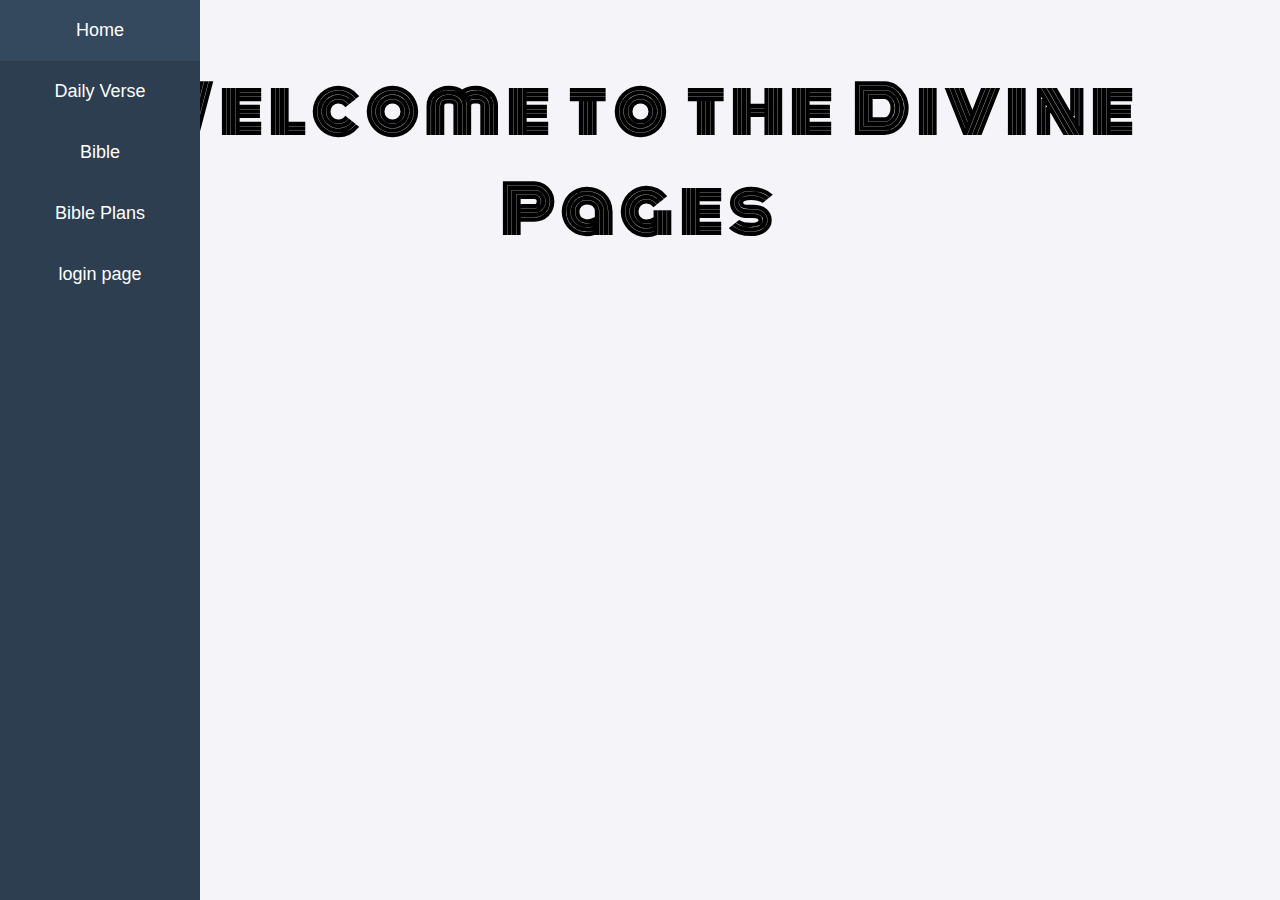
<file: index.html>
<!DOCTYPE html>
<html lang="en">
<head>
  <meta charset="UTF-8" />
  <title>Divine Pages</title>

  
  <link href="https://fonts.googleapis.com/css2?family=Monoton&display=swap" rel="stylesheet" />

  <style>
    body {
      margin: 0;
      font-family: Arial, sans-serif;
      background-color: #f4f4f9;
    }

    h1 {
      margin-top: 60px;
      font-size: 4rem;
      color: #000000; /* bright neon pink for disco vibe */
      font-family: 'Monoton', cursive;
      
      letter-spacing: 0.1em;
    }

    @keyframes fadeInOut {
      0% {
        opacity: 0;
        transform: translateY(-20px);
      }
      50% {
        opacity: 1;
        transform: translateY(0);
      }
      100% {
        opacity: 0;
        transform: translateY(20px);
      }
    }

    .fadeInOut {
      animation: fadeInOut 3s ease-in-out infinite;
    }

    ul.ul {
      list-style-type: none;
      margin: 0;
      padding: 0;
      width: 200px;
      position: fixed;
      top: 0;
      left: 0;
      height: 100%;
      background-color: #2c3e50;
    }

    ul.ul li a {
      display: block;
      color: white;
      padding: 20px;
      text-decoration: none;
      text-align: center;
      font-size: 18px;
      transition: background-color 0.3s ease;
    }

    ul.ul li a:hover {
      background-color: #34495e;
    }
  </style>
</head>

<body>
  <h1 align="center" class="fadeInOut">
    Welcome 
    to 
    the 
    Divine 
    Pages
  </h1>

      <ul class="ul">
    <li><a href="home.html">Home</a></li>
    <li><a href="bible verse generater.html">Daily Verse</a></li>
    <li><a href="bible.html">Bible</a></li>
    <li><a href="bible_plans.html">Bible Plans</a></li>
    <li><a href="login.html">login page</a></li>
</body>
</html>
</file>
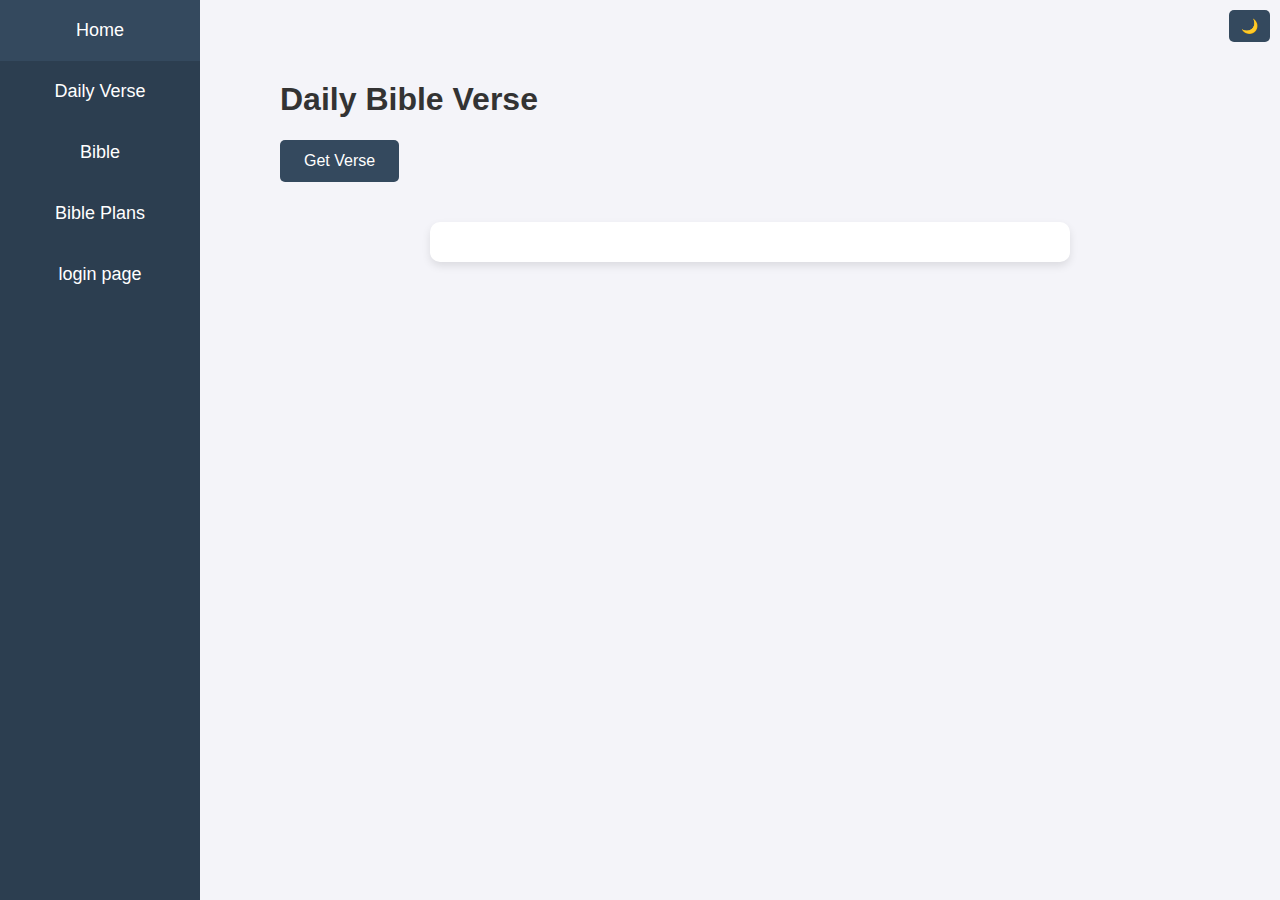
<file: bible verse generater.html>
<!DOCTYPE html>
<html lang="en">
<head>
  <meta charset="UTF-8" />
  <meta name="viewport" content="width=device-width, initial-scale=1.0"/>
  <title>Daily Bible Verse</title>
  <style>
    body {
      font-family: Arial, sans-serif;
      margin: 0;
      padding: 40px;
      background: #f4f4f9;
      color: #333;
      transition: background 0.3s, color 0.3s;
    }

    .dark-mode {
      background-color: #121212;
      color: #f1f1f1;
    }

    .ul {
      list-style-type: none;
      margin: 0;
      padding: 0;
      width: 200px;
      position: fixed;
      top: 0;
      left: 0;
      height: 100%;
      background-color: #2c3e50;
    }

    .ul li a {
      display: block;
      color: white;
      padding: 20px;
      text-decoration: none;
      text-align: center;
      font-size: 18px;
      transition: background-color 0.3s ease;
    }

    .ul li a:hover {
      background-color: #34495e;
    }

    main {
      margin-left: 220px;
      padding: 20px;
    }

    .btn {
      background-color: #34495e;
      border: none;
      color: white;
      padding: 12px 24px;
      font-size: 16px;
      cursor: pointer;
      border-radius: 5px;
      margin-bottom: 20px;
    }

    .btn:hover {
      background-color: #2f4356;
    }

    #verse-display {
      background: white;
      border-radius: 10px;
      padding: 20px;
      margin-top: 20px;
      box-shadow: 0 4px 8px rgba(0, 0, 0, 0.1);
      max-width: 600px;
      margin-left: auto;
      margin-right: auto;
      white-space: normal;
      overflow: visible;
      line-height: 1.6;
    }

    .dark-mode #verse-display {
      background-color: #1e1e2f;
      color: #f1f1f1;
    }

    #darkModeBtn {
      position: fixed;
      top: 10px;
      right: 10px;
      background-color: #34495e;
      color: white;
      padding: 8px 12px;
      border: none;
      border-radius: 5px;
      cursor: pointer;
      z-index: 1000;
      font-size: 14px;
    }

    #darkModeBtn:hover {
      background-color: #2f4356;
    }
  </style>
</head>
<body>
 <ul class="ul">
    <li><a href="home.html">Home</a></li>
    <li><a href="bible verse generater.html">Daily Verse</a></li>
    <li><a href="bible.html">Bible</a></li>
    <li><a href="bible_plans.html">Bible Plans</a></li>
    <li><a href="login.html">login page</a></li>
        </ul>

  <button id="darkModeBtn" onclick="toggleDarkMode()">🌙</button>

  <main>
    <h1 class="text-2xl font-bold mb-4">Daily Bible Verse</h1>

    <button class="btn" onclick="getRandomVerse()">Get Verse</button>

    <div id="verse-display"></div>
  </main>

  <script>
    function toggleDarkMode() {
      document.body.classList.toggle("dark-mode");
    }

    function getRandomVerse() {
      const verses = [
        { reference: "John 3:16", text: "For God so loved the world that he gave his one and only Son, that whoever believes in him shall not perish but have eternal life." },
        { reference: "Psalm 23:1", text: "The Lord is my shepherd; I shall not want." },
        { reference: "Romans 8:28", text: "And we know that in all things God works for the good of those who love him, who have been called according to his purpose." },
        { reference: "Philippians 4:13", text: "I can do all things through Christ who strengthens me." }
      ];

      const random = verses[Math.floor(Math.random() * verses.length)];
      document.getElementById("verse-display").innerHTML = `
        <h2>${random.reference}</h2>
        <p>${random.text}</p>
      `;
    }
  </script>
</body>
</html>
</file>
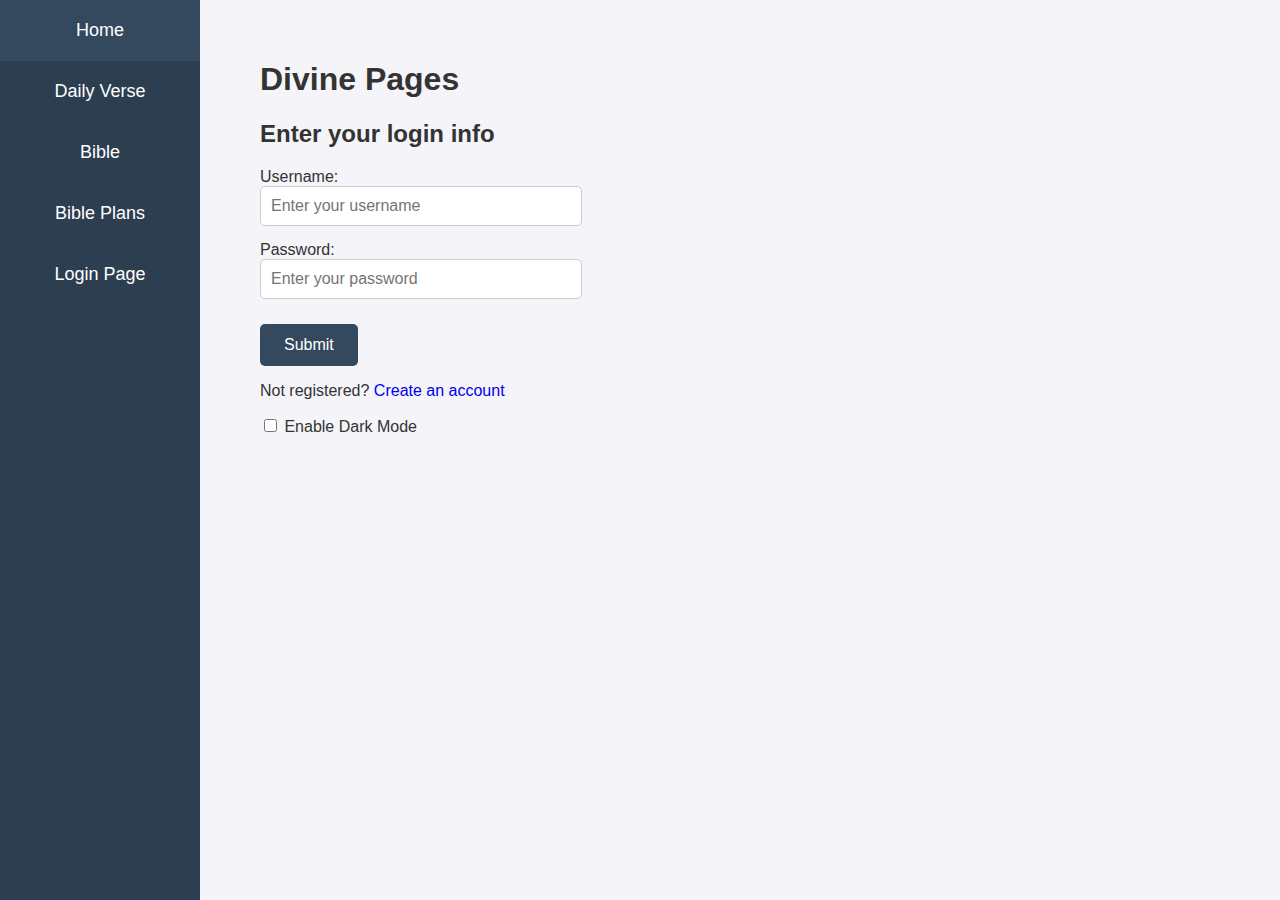
<file: login.html>
<!DOCTYPE html>
<html lang="en">

<head>
  <meta charset="UTF-8">
  <title>Login Page</title>
  <link rel="stylesheet" href="style.css">
  <style>
    body {
      font-family: Arial, sans-serif;
      background: #f4f4f9;
      color: #333;
      margin: 0;
    }

    .dark-mode {
      background-color: #1e1e1e;
      color: #f5f5f5;
    }

    .dark-mode ul {
      background-color: #111;
    }

    .dark-mode ul li a {
      color: #f5f5f5;
    }

    .dark-mode ul li a:hover,
    .dark-mode ul li a:focus {
      background-color: #222;
    }

    .dark-mode input,
    .dark-mode label {
      color: #f5f5f5;
      background-color: #2c2c2c;
    }

    .dark-mode input[type="checkbox"] {
      accent-color: #1abc9c;
    }

    button {
      background-color: #34495e;
      border: none;
      color: white;
      padding: 12px 24px;
      font-size: 16px;
      cursor: pointer;
      border-radius: 5px;
      margin-top: 10px;
    }

    button:hover {
      background-color: #45a049;
    }

    ul {
      list-style-type: none;
      margin: 0;
      padding: 0;
      width: 200px;
      position: fixed;
      top: 0;
      left: 0;
      height: 100%;
      background-color: #2c3e50;
    }

    ul li a {
      display: block;
      color: white;
      padding: 20px;
      text-decoration: none;
      text-align: center;
      font-size: 18px;
      transition: background-color 0.3s ease;
    }

    ul li a:hover {
      background-color: #34495e;
    }

    ul li a:focus {
      background-color: #1abc9c;
    }

    main {
      margin-left: 220px;
      padding: 40px;
    }

    input[type="text"],
    input[type="password"] {
      padding: 10px;
      width: 100%;
      max-width: 300px;
      margin-bottom: 15px;
      border: 1px solid #ccc;
      border-radius: 5px;
      font-size: 16px;
    }
  </style>
</head>

<body>
  <!-- Sidebar -->
  <ul>
    <li><a href="home.html">Home</a></li>
    <li><a href="bible verse generater.html">Daily Verse</a></li>
    <li><a href="bible.html">Bible</a></li>
    <li><a href="bible_plans.html">Bible Plans</a></li>
    <li><a href="login.html">Login Page</a></li>
  </ul>

  <!-- Main Content -->
  <main>
    <h1>Divine Pages</h1>
    <h2>Enter your login info</h2>

    <form action="#" method="post">
      <label for="username">Username:</label><br>
      <input type="text" id="username" name="username" placeholder="Enter your username" required><br>

      <label for="password">Password:</label><br>
      <input type="password" id="password" name="password" placeholder="Enter your password" required><br>

      <button type="submit">Submit</button>
    </form>

    <p>Not registered?
      <a href="#" style="text-decoration: none;">Create an account</a>
    </p>

    <!-- Dark Mode Toggle -->
    <label>
      <input type="checkbox" id="darkModeToggle"> Enable Dark Mode
    </label>
  </main>

  <script>
    const toggle = document.getElementById('darkModeToggle');
    toggle.addEventListener('change', () => {
      document.body.classList.toggle('dark-mode', toggle.checked);
    });
  </script>
</body>

</html>
</file>
<file: style.css>
<!DOCTYPE html>
<html lang="en">

<head>
  <meta charset="UTF-8">
  <title>Login Page</title>
  <link rel="stylesheet" href="style.css">
  <style>
    body {
      font-family: Arial, sans-serif;
      background: #f4f4f9;
      color: #333;
      margin: 0;
    }

    .dark-mode {
      background-color: #1e1e1e;
      color: #f5f5f5;
    }

    .dark-mode ul {
      background-color: #111;
    }

    .dark-mode ul li a {
      color: #f5f5f5;
    }

    .dark-mode ul li a:hover,
    .dark-mode ul li a:focus {
      background-color: #222;
    }

    .dark-mode input,
    .dark-mode label {
      color: #f5f5f5;
      background-color: #2c2c2c;
    }

    .dark-mode input[type="checkbox"] {
      accent-color: #1abc9c;
    }

    button {
      background-color: #34495e;
      border: none;
      color: white;
      padding: 12px 24px;
      font-size: 16px;
      cursor: pointer;
      border-radius: 5px;
      margin-top: 10px;
    }

    button:hover {
      background-color: #45a049;
    }

    ul {
      list-style-type: none;
      margin: 0;
      padding: 0;
      width: 200px;
      position: fixed;
      top: 0;
      left: 0;
      height: 100%;
      background-color: #2c3e50;
    }

    ul li a {
      display: block;
      color: white;
      padding: 20px;
      text-decoration: none;
      text-align: center;
      font-size: 18px;
      transition: background-color 0.3s ease;
    }

    ul li a:hover {
      background-color: #34495e;
    }

    ul li a:focus {
      background-color: #1abc9c;
    }

    main {
      margin-left: 220px;
      padding: 40px;
    }

    input[type="text"],
    input[type="password"] {
      padding: 10px;
      width: 100%;
      max-width: 300px;
      margin-bottom: 15px;
      border: 1px solid #ccc;
      border-radius: 5px;
      font-size: 16px;
    }
  </style>
</head>

<body>
  <!-- Sidebar -->
  <ul>
    <li><a href="home.html">Home</a></li>
    <li><a href="bible verse generater.html">Daily Verse</a></li>
    <li><a href="bible.html">Bible</a></li>
    <li><a href="bible_plans.html">Bible Plans</a></li>
    <li><a href="login.html">Login Page</a></li>
  </ul>

  <!-- Main Content -->
  <main>
    <h1>Divine Pages</h1>
    <h2>Enter your login info</h2>

    <form action="#" method="post">
      <label for="username">Username:</label><br>
      <input type="text" id="username" name="username" placeholder="Enter your username" required><br>

      <label for="password">Password:</label><br>
      <input type="password" id="password" name="password" placeholder="Enter your password" required><br>

      <button type="submit">Submit</button>
    </form>

    <p>Not registered?
      <a href="#" style="text-decoration: none;">Create an account</a>
    </p>

    <!-- Dark Mode Toggle -->
    <label>
      <input type="checkbox" id="darkModeToggle"> Enable Dark Mode
    </label>
  </main>

  <script>
    const toggle = document.getElementById('darkModeToggle');
    toggle.addEventListener('change', () => {
      document.body.classList.toggle('dark-mode', toggle.checked);
    });
  </script>
</body>

</html>
</file>
